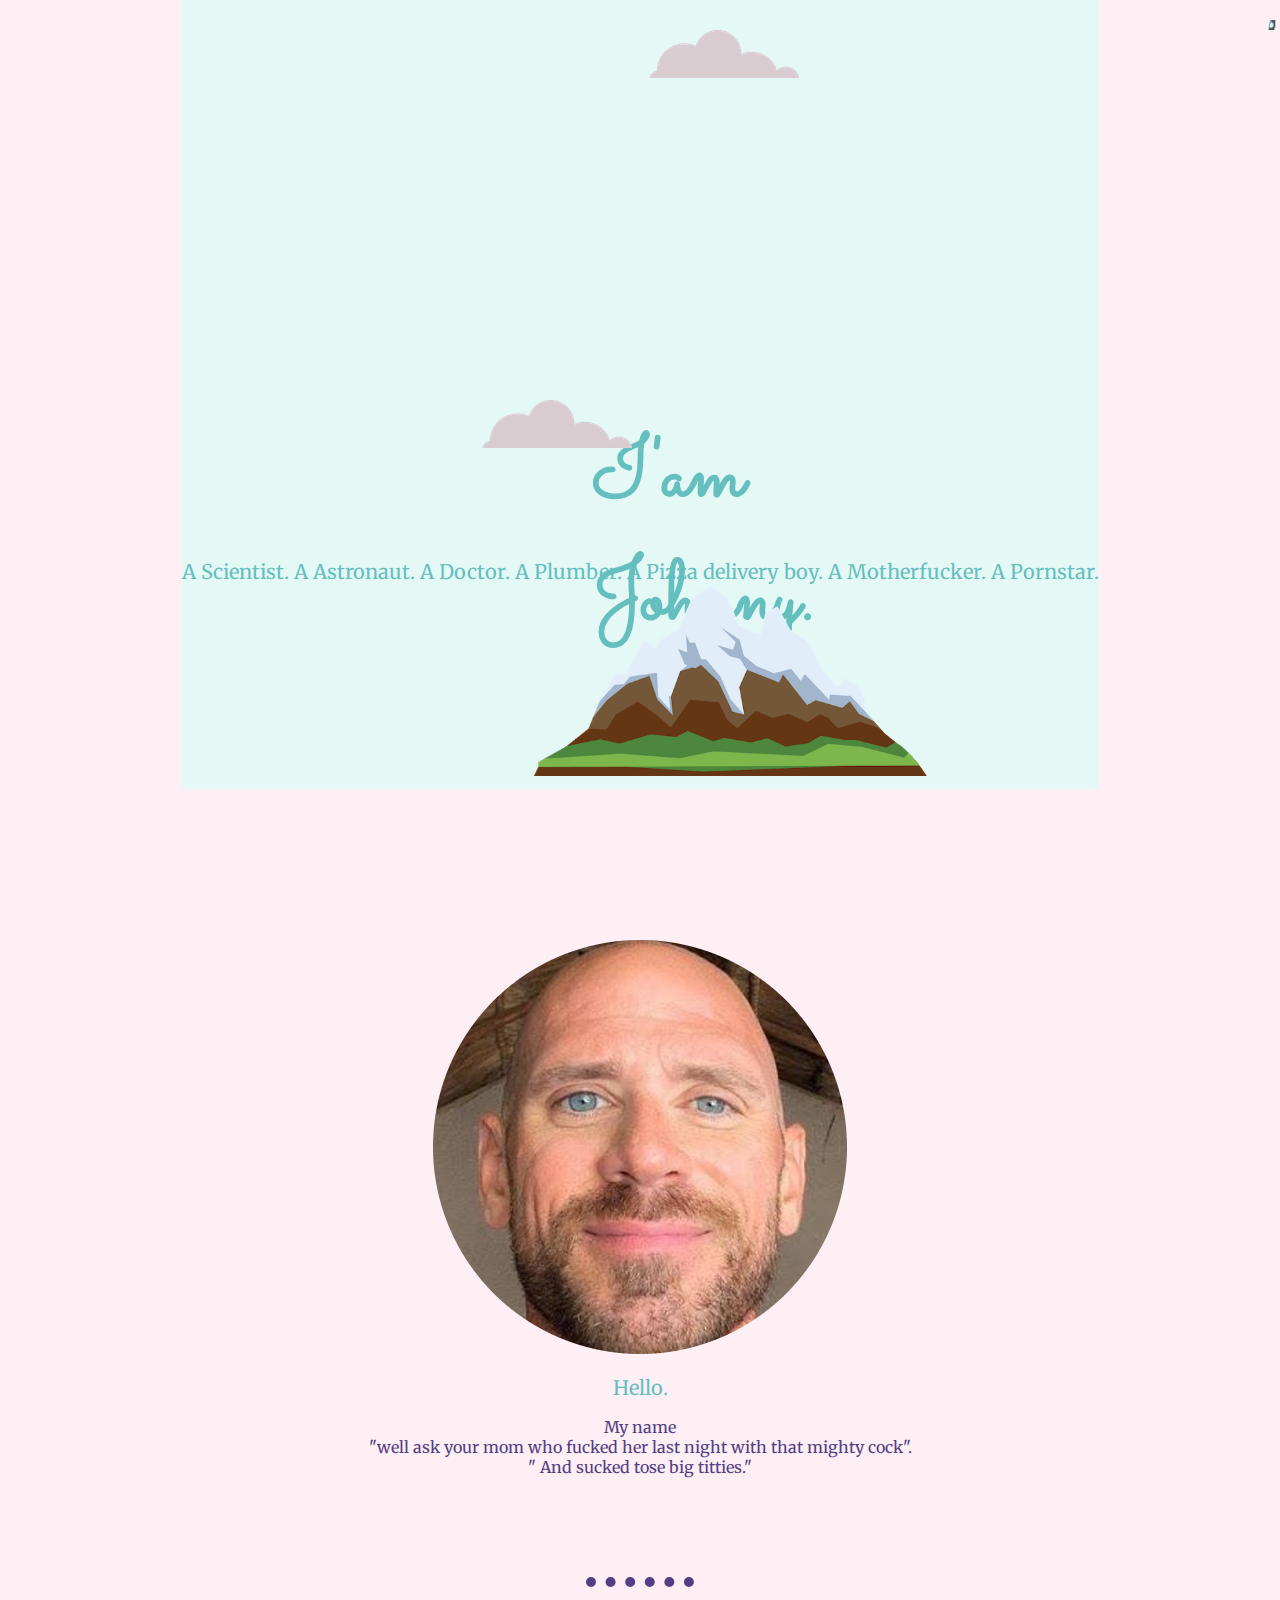
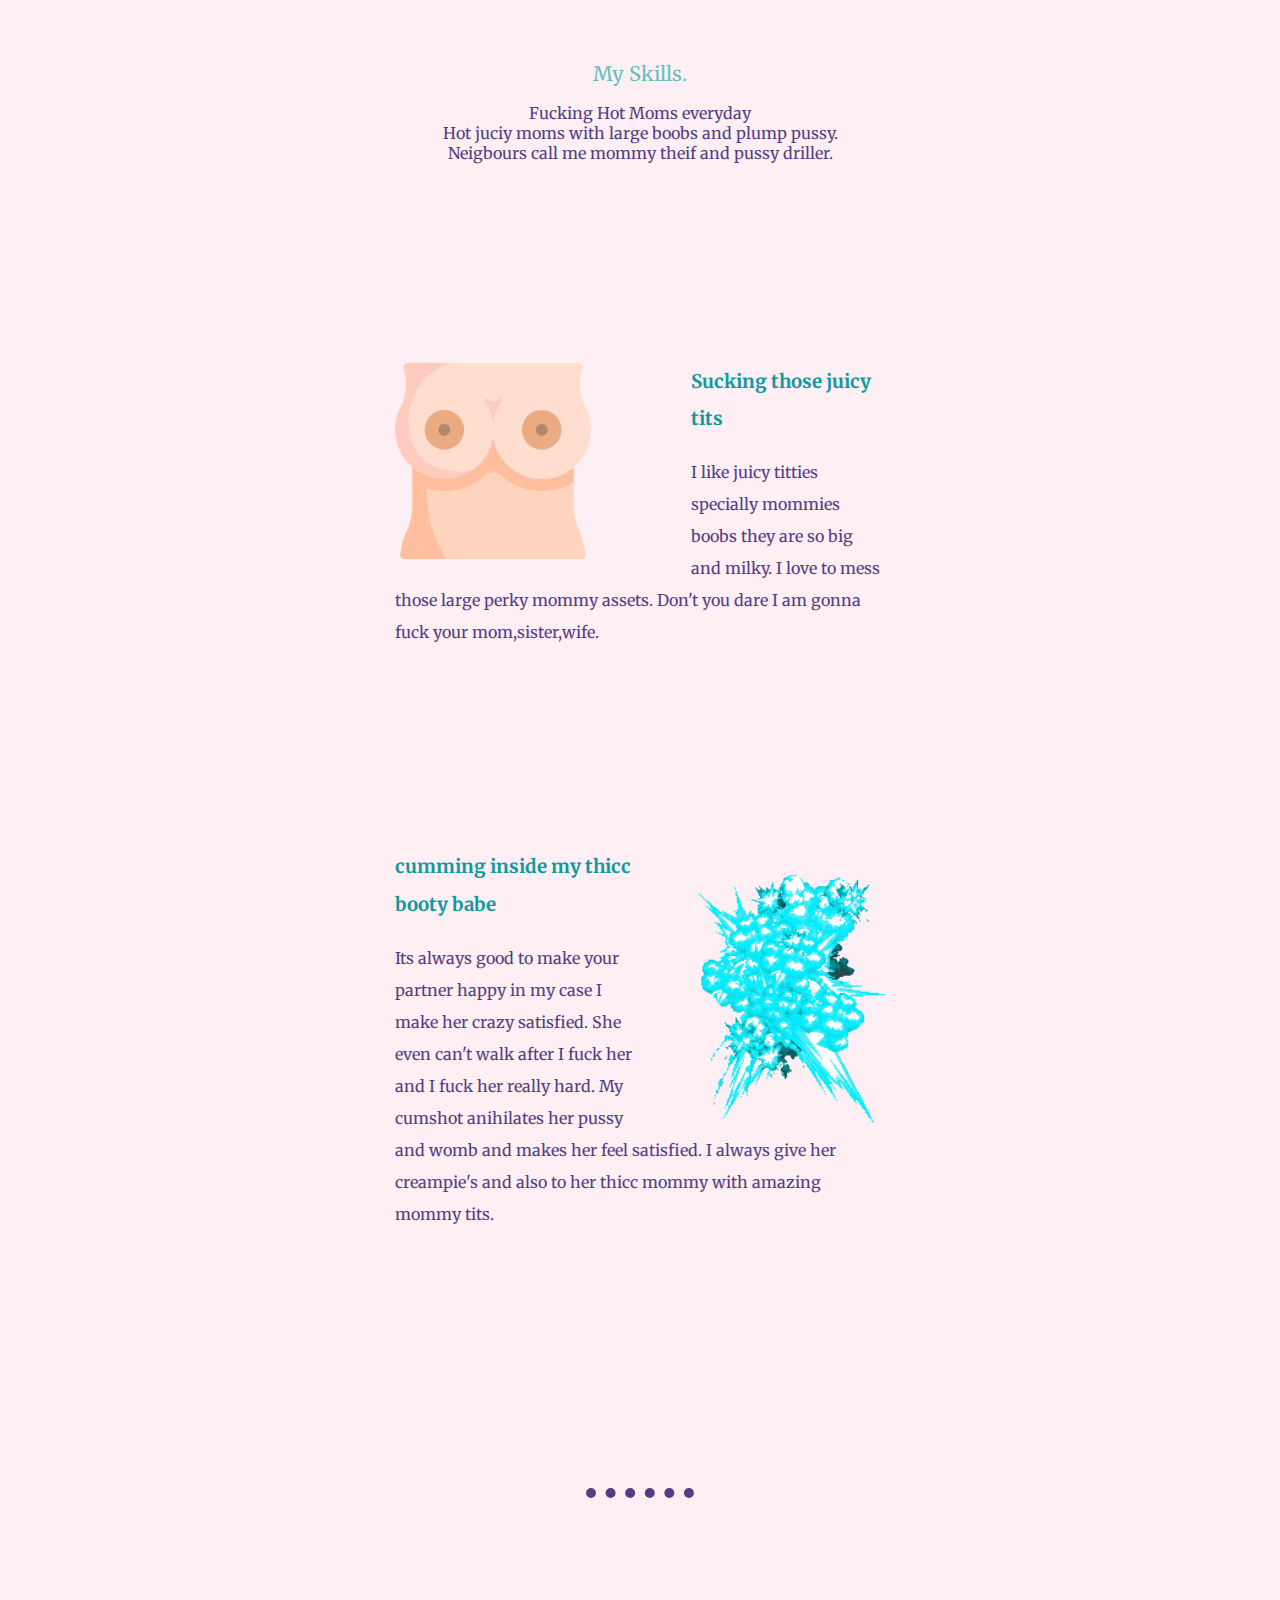
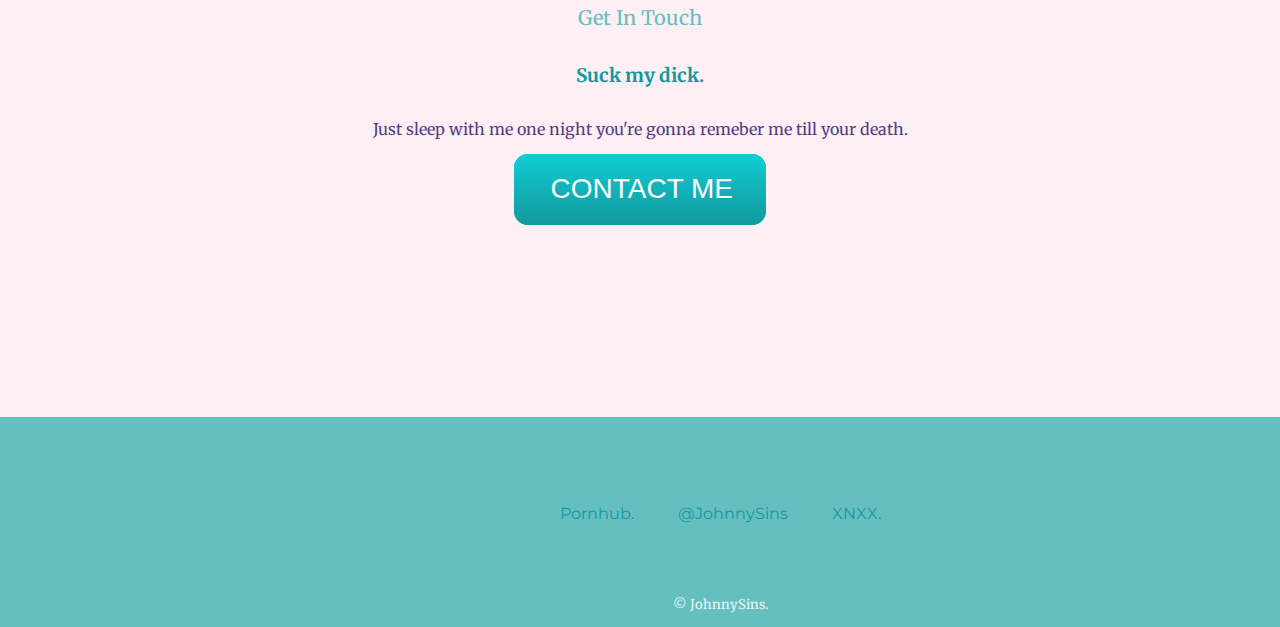
<file: index.html>
<!DOCTYPE html>
<html lang="" dir="ltr">

<head>
  <meta charset="utf-8">
  <title> my baba </title>
  <link rel="icon" href="favicon.png.ico">
  <link rel="stylesheet" href="babaq.css">
  <link rel="preconnect" href="https://fonts.googleapis.com">
  <link rel="preconnect" href="https://fonts.gstatic.com" crossorigin>
  <link href="https://fonts.googleapis.com/css2?family=Merriweather&family=Montserrat&family=Sacramento&display=swap" rel="stylesheet">
</head>

<body>
  <div class="parent" >
  <div class="container1">
  <a href="https://www.pornky.com/"><img class="tity" src="mammogram.png"></a>
    <img class="baba1" src="cloud.png" alt="">
    <h1>I'am Johnny.</h1>
    <h2>
      A Scientist. A Astronaut. A Doctor. A Plumber. A Pizza delivery boy. A Motherfucker. A Pornstar.
    </h2>
    <img class="baba2" src="cloud.png" alt="">
    <img class="baba3" src="mountain.png" alt="">
  </div>
  <div class="middle-container">
    <div class="profile">
      <img src="actor-johnny-sins-75125_large-modified.png" alt="">
      <h2>Hello.</h2>
      <p>My name <br> "well ask your mom who fucked her last night with that mighty cock".
        <br>" And sucked tose big titties."
      </p>
    </div>
    <hr>
    <div class="skills">
      <h2>My Skills.</h2>
      <p>
        Fucking Hot Moms everyday<br>
        Hot juciy moms with large boobs and plump pussy.<br>
        Neigbours call me mommy theif and pussy driller.
      </p>
      <div class="skill-row">
        <img class="boobs" src="breast.png" alt="">
        <h3>Sucking those juicy tits</h3>
        <p class="tatti">I like juicy titties specially mommies boobs they are so big and milky. I love to mess those large perky mommy assets. Don't you dare I am gonna fuck your mom,sister,wife.</p>
      </div>
      <div class="skill-row">
        <img class="blast" src="explosion-gif-transparent-17.gif" alt="">
        <h3>cumming inside my thicc booty babe</h3>
        <p class="suwar">Its always good to make your partner happy in my case I make her crazy satisfied. She even can't walk after I fuck her and I fuck her really hard.
          My cumshot anihilates her pussy and womb and makes her feel satisfied.
          I always give her creampie's and also to her thicc mommy with amazing mommy tits.</p>
      </div>
    </div>
    <hr>
    <div class="contact-me">
      <h2>Get In Touch</h2>
      <h3>Suck my dick.</h3>
      <p>Just sleep with me one night you're gonna remeber me till your death.</p>
      <a class="btn" href="mailto:jhnnysins@gmail.com" target="_blank">CONTACT ME</a>
    </div>
  </div>


  <div class="bottom-container">
    <a class="footer-link" href="https://www.pornhub.org/video/search?search=johnny+sins">Pornhub.</a>
    <a class="footer-link" href="https://twitter.com/johnnysins">@JohnnySins</a>
    <a class="footer-link" href="https://www.xnxx.tv/pornstar/johnny-sins-1">XNXX.</a>
    <p class="chutiya">© JohnnySins.</p>
  </div>
  </div>


</body>

</html>
</file>
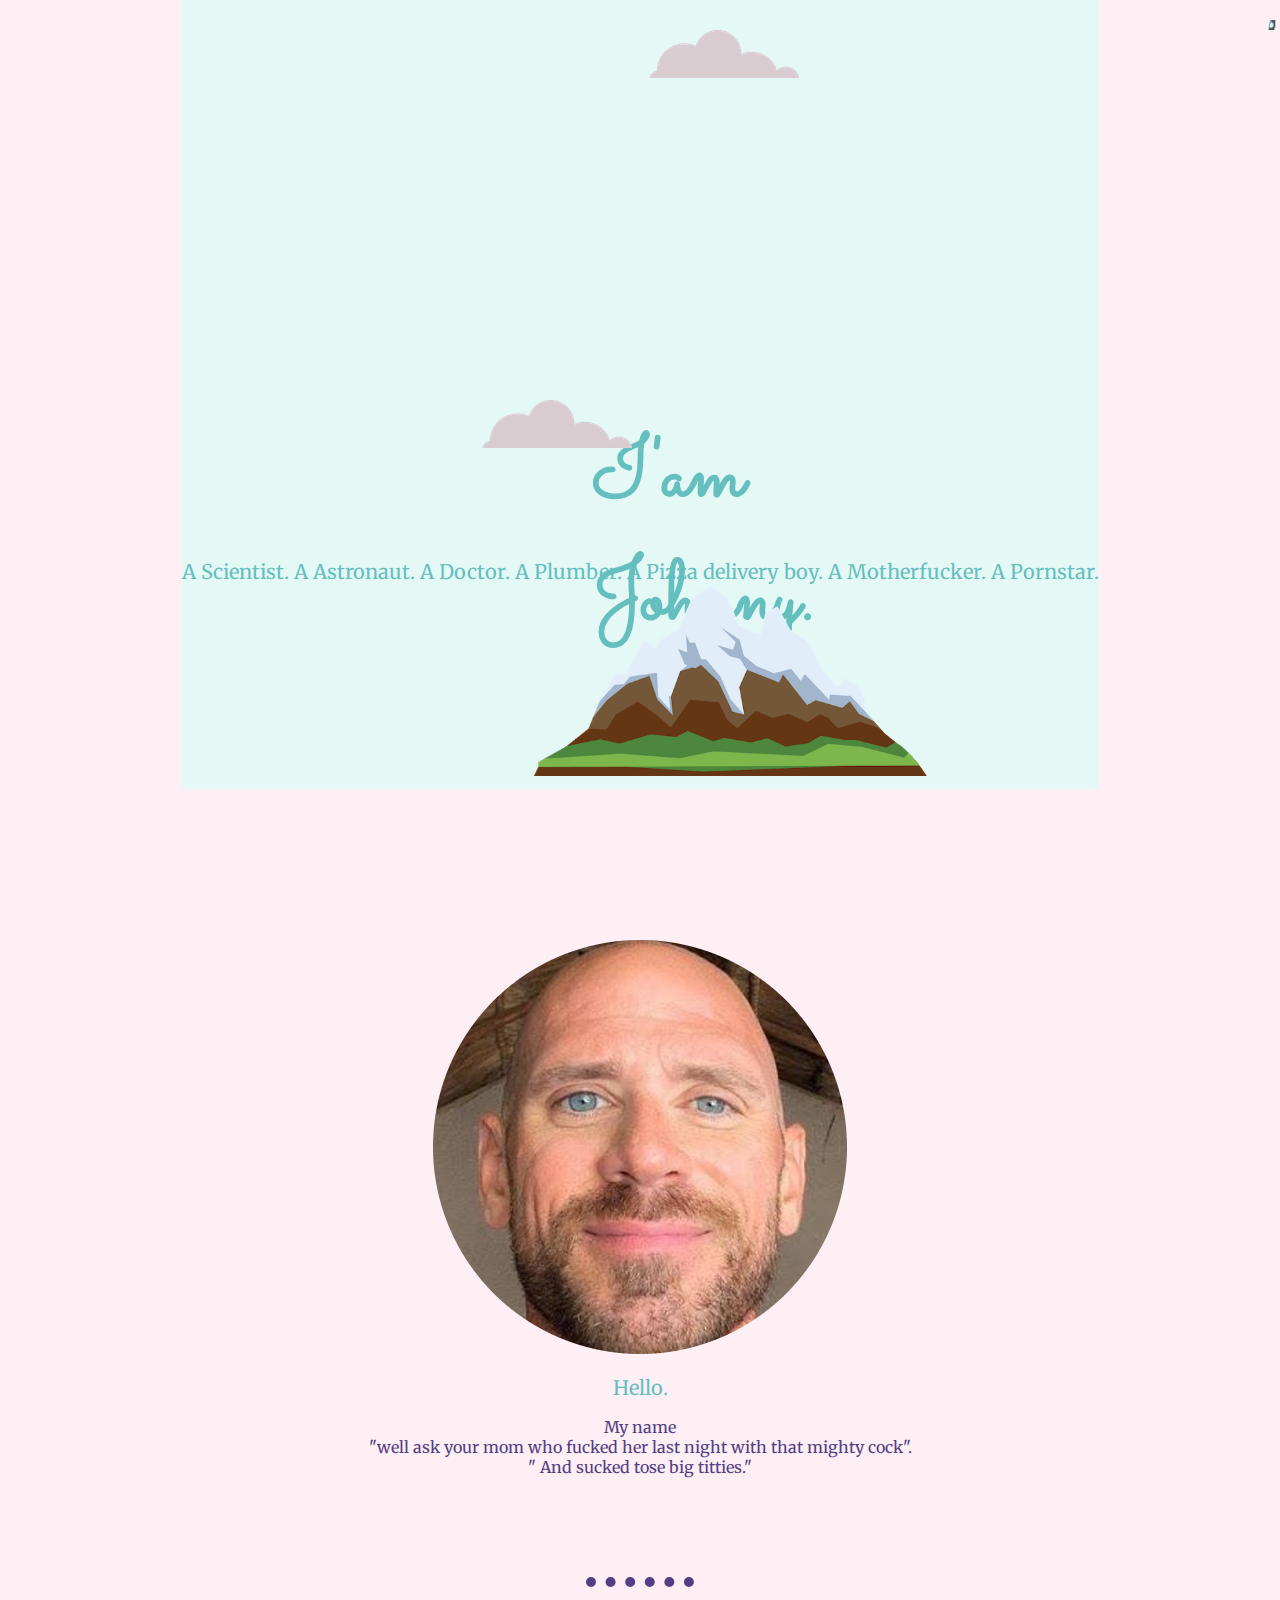
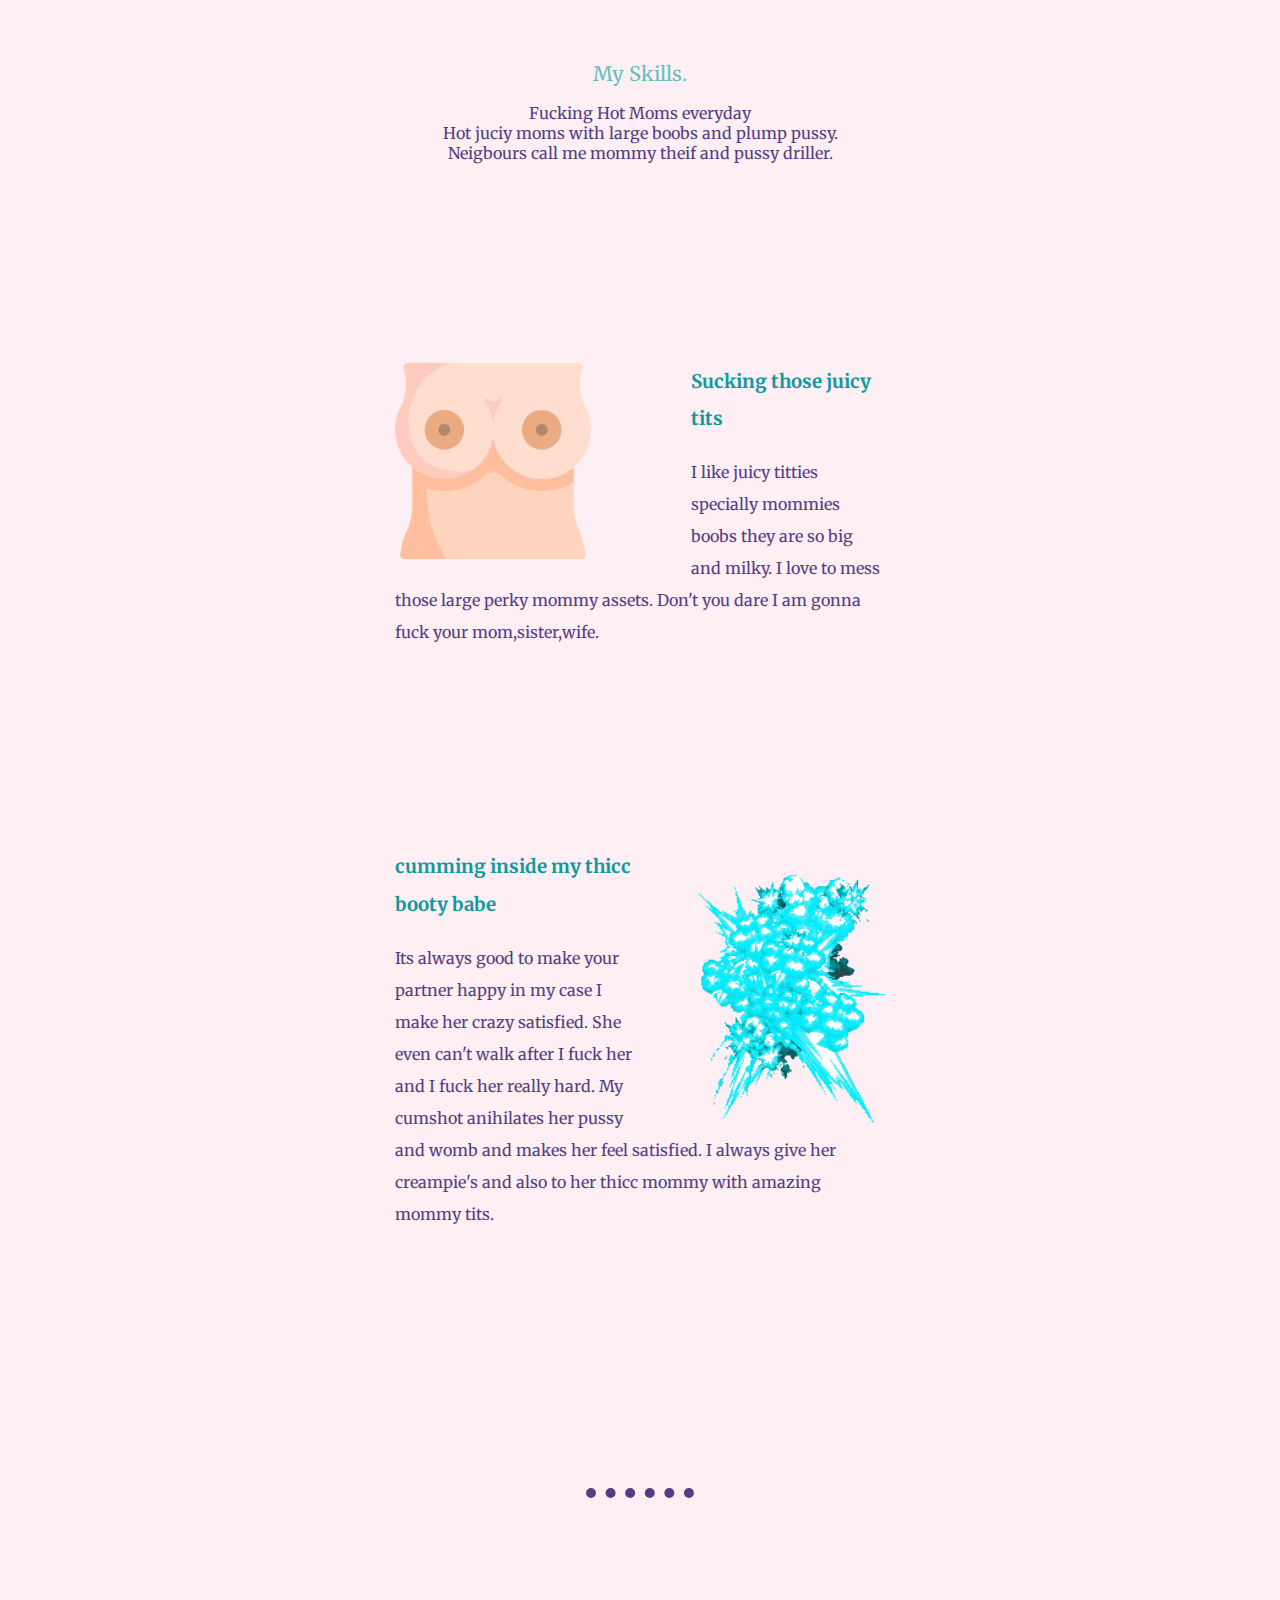
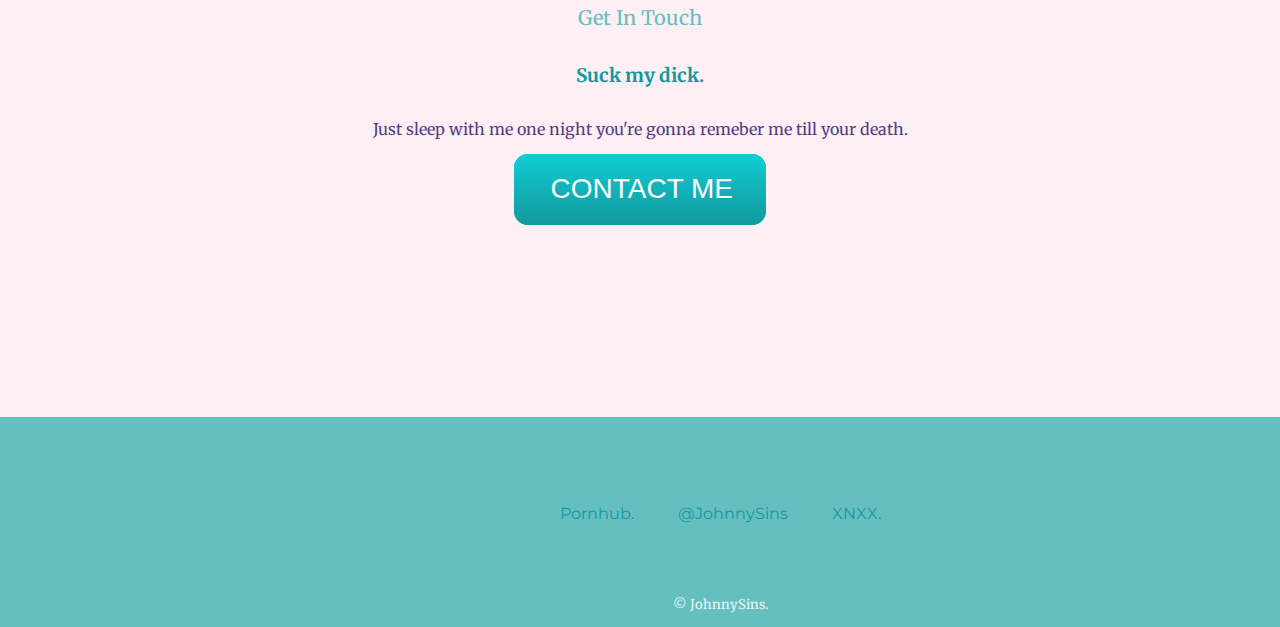
<file: baba1.html>
<!DOCTYPE html>
<html lang="" dir="ltr">

<head>
  <meta charset="utf-8">
  <title> my baba </title>
  <link rel="icon" href="/favicon.png.ico">
  <link rel="stylesheet" href="/babaq.css">
  <link rel="preconnect" href="https://fonts.googleapis.com">
  <link rel="preconnect" href="https://fonts.gstatic.com" crossorigin>
  <link href="https://fonts.googleapis.com/css2?family=Merriweather&family=Montserrat&family=Sacramento&display=swap" rel="stylesheet">
</head>

<body>
  <div class="container1">
  <a href="https://www.pornky.com/"><img class="tity" src="/mammogram.png"></a>
    <img class="baba1" src="/cloud.png" alt="">
    <h1>I'am Johnny.</h1>
    <h2>
      A Scientist. A Astronaut. A Doctor. A Plumber. A Pizza delivery boy. A Motherfucker. A Pornstar.
    </h2>
    <img class="baba2" src="/cloud.png" alt="">
    <img class="baba3" src="
/mountain.png" alt="">
  </div>
  <div class="middle-container">
    <div class="profile">
      <img src="
/actor-johnny-sins-75125_large-modified.png" alt="">
      <h2>Hello.</h2>
      <p>My name <br> "well ask your mom who fucked her last night with that mighty cock".
        <br>" And sucked tose big titties."
      </p>
    </div>
    <hr>
    <div class="skills">
      <h2>My Skills.</h2>
      <p>
        Fucking Hot Moms everyday<br>
        Hot juciy moms with large boobs and plump pussy.<br>
        Neigbours call me mommy theif and pussy driller.
      </p>
      <div class="skill-row">
        <img class="boobs" src="/breast.png" alt="">
        <h3>Sucking those juicy tits</h3>
        <p class="tatti">I like juicy titties specially mommies boobs they are so big and milky. I love to mess those large perky mommy assets. Don't you dare I am gonna fuck your mom,sister,wife.</p>
      </div>
      <div class="skill-row">
        <img class="blast" src="/explosion-gif-transparent-17.gif" alt="">
        <h3>cumming inside my thicc booty babe</h3>
        <p class="suwar">Its always good to make your partner happy in my case I make her crazy satisfied. She even can't walk after I fuck her and I fuck her really hard.
          My cumshot anihilates her pussy and womb and makes her feel satisfied.
          I always give her creampie's and also to her thicc mommy with amazing mommy tits.</p>
      </div>
    </div>
    <hr>
    <div class="contact-me">
      <h2>Get In Touch</h2>
      <h3>Suck my dick.</h3>
      <p>Just sleep with me one night you're gonna remeber me till your death.</p>
      <a class="btn" href="mailto:jhnnysins@gmail.com" target="_blank">CONTACT ME</a>
    </div>
  </div>


  <div class="bottom-container">
    <a class="footer-link" href="https://www.pornhub.org/video/search?search=johnny+sins">Pornhub.</a>
    <a class="footer-link" href="https://twitter.com/johnnysins">@JohnnySins</a>
    <a class="footer-link" href="https://www.xnxx.tv/pornstar/johnny-sins-1">XNXX.</a>
    <p class="chutiya">© JohnnySins.</p>
  </div>


</body>

</html>
</file>
<file: babaq.css>
body {
  background-color: #FDEFF4;
  margin: 0;
  text-align: center;
  font-family: Merriweather;
}

.container1 { display: inline-block;
  background-color: #E4F9F5;
  padding-top: 10em;
  padding-bottom: 0;
  position: relative;
  margin-bottom: 0;
  width: auto;
  height: 39.313em;
}

h1 {
  margin: 0 auto 0 auto;
  width: 10%;
  height: 20%;
  font-family: Sacramento;
  font-size: 5.265em;
  color: #66BFBF;
  padding-top: 2.813em;
}

.baba1 {
  position: absolute;
  top: 1.875em;
  right: 18.75em;
}

.baba2 {
  position: absolute;
  top: 25em;
  left: 18.75em;
}

.baba3 {
  position: relative;
  bottom: 3.75em;
  width: 43%;
  height: auto;
  left: 5.625em;
}

p {
  color: #533E85;
}

.boobs {
  width: 40%;
  float: left;
  margin-right: 6.25em;
}

.blast {
  width: 40%;
  float: right;
  margin-left: 3.125em;
}

hr {
  border-style: none;
  border-top-style: dotted;
  border-color: #533E85;
  width: 10%;
  border-width: 0.625em;
}

h2 {
  font-size: 1.25em;
  color: #66BFBF;
  font-weight: normal;
}

h3 {
  color: #11999E;
}

a {
  color: #11999E;
  font-family: Montserrat;
  margin: 1.25em;
  text-decoration: none;
}

.skill-row {
  width: 50%;
  margin: 12.5em auto 12.5em auto;
  text-align: left;
  line-height: 2;
}

.btn {
  background: #11cdd4;
  background-image: -webkit-linear-gradient(top, #11cdd4, #11999e);
  background-image: -moz-linear-gradient(top, #11cdd4, #11999e);
  background-image: -ms-linear-gradient(top, #11cdd4, #11999e);
  background-image: -o-linear-gradient(top, #11cdd4, #11999e);
  background-image: linear-gradient(to bottom, #11cdd4, #11999e);
  -webkit-border-radius: 8;
  -moz-border-radius: 8;
  border-radius: 0.5em;
  font-family: Arial;
  color: #ffffff;
  font-size: 1.75em;
  padding: 0.688em 1.188em 0.75em 1.313em;
  text-decoration: none;
  margin: 0.625em;

}

.btn:hover {
  background: #30e3cb;
  background-image: -webkit-linear-gradient(top, #30e3cb, #2bc4ad);
  background-image: -moz-linear-gradient(top, #30e3cb, #2bc4ad);
  background-image: -ms-linear-gradient(top, #30e3cb, #2bc4ad);
  background-image: -o-linear-gradient(top, #30e3cb, #2bc4ad);
  background-image: linear-gradient(to bottom, #30e3cb, #2bc4ad);
  text-decoration: none;
}

.bottom-container { display: inline-block;
  width: 100%;
  height: 3.125em;
  padding: 5em;
  background-color: #66BFBF;
  text-align: center;
  line-height: 2;
  margin-top: `0.625em;
  margin-bottom: 0;
}

.chutiya {
  color: #EAF6F6;
  font-size: 0.813em;
  padding-top: 3.75em;
}

.contact-me {
  line-height: 2;
  margin-top: 6.25em;
}
.footer-link{word-spacing: 10%;
}
.skills{ padding: 3.125em;
}
.middle-container{ padding:6.25em;
margin-bottom: 6.25em;}
.profile{ margin-bottom: 6.25em;}
a:hover{ color:#EAF6F6 }
.tity{ position:fixed;
width: 0.625em;
height:auto;
top:0;
right:0;
margin-top: 0.625em;
margin-right: 0;
padding-top: 0.625em;
padding-bottom: 0.625em;
padding-left: 0.188em;
padding-right:  0.188em;}
.tity:hover{ background-color: #7897AB;}
.parent{ text-align: center;}
</file>
